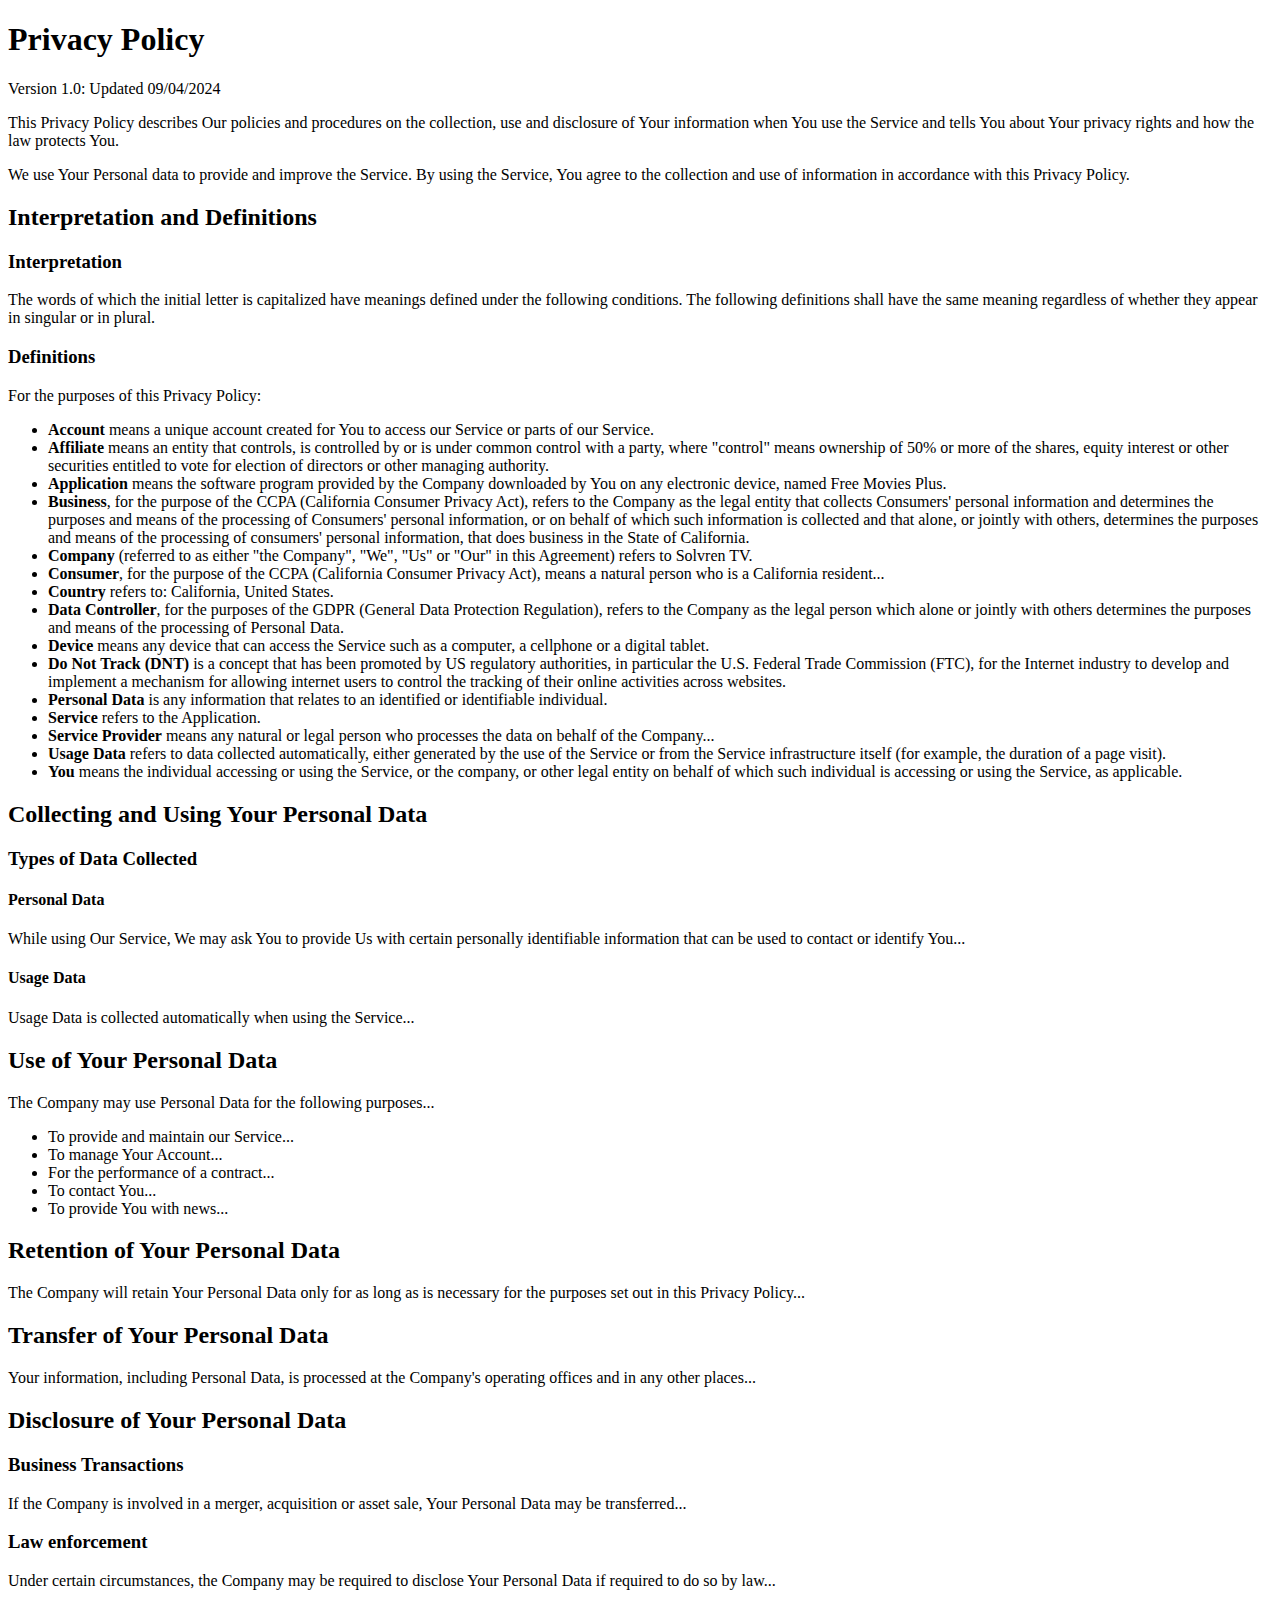
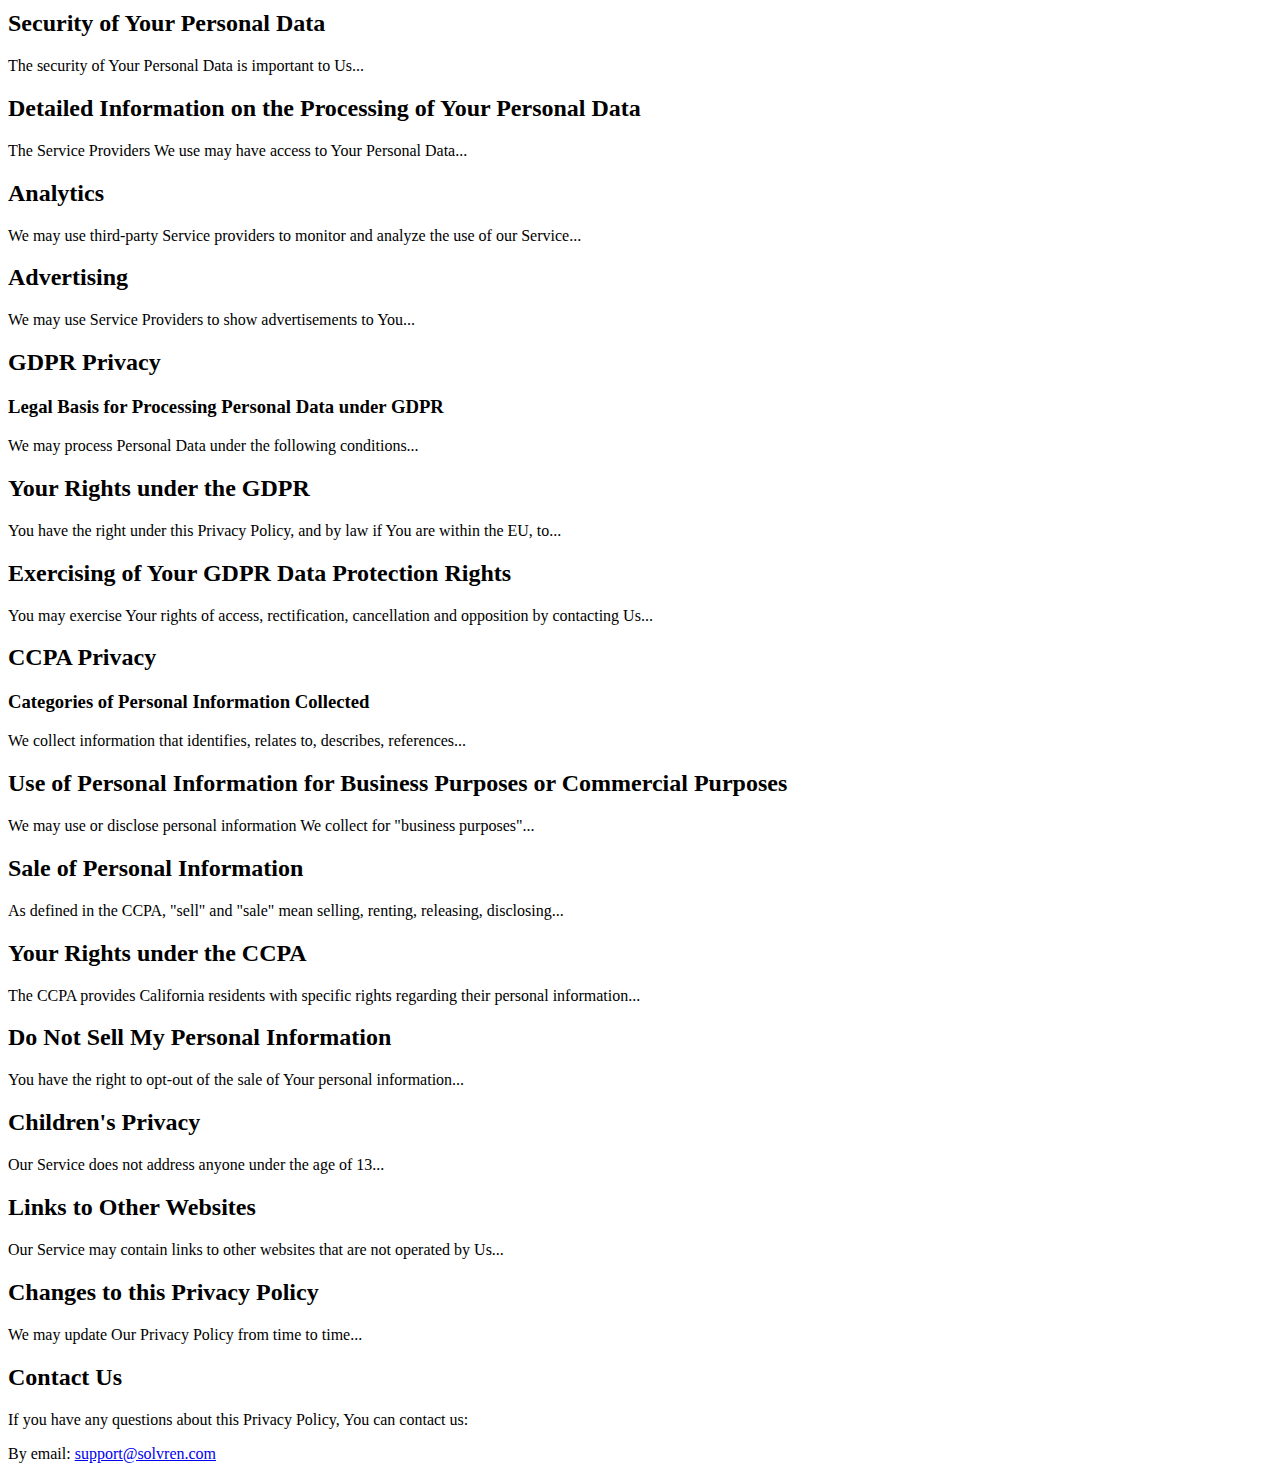
<file: privacy/index.html>
<!DOCTYPE html>
<html lang="en">

<head>
    <meta charset="UTF-8">
    <meta name="viewport" content="width=device-width, initial-scale=1.0">
    <title>Privacy Policy - Solvren TV</title>
</head>

<body>
    <h1>Privacy Policy</h1>
    <p>Version 1.0: Updated 09/04/2024</p>

    <p>This Privacy Policy describes Our policies and procedures on the collection, use and disclosure of Your
        information when You use the Service and tells You about Your privacy rights and how the law protects You.</p>

    <p>We use Your Personal data to provide and improve the Service. By using the Service, You agree to the collection
        and use of information in accordance with this Privacy Policy.</p>

    <h2>Interpretation and Definitions</h2>

    <h3>Interpretation</h3>
    <p>The words of which the initial letter is capitalized have meanings defined under the following conditions. The
        following definitions shall have the same meaning regardless of whether they appear in singular or in plural.
    </p>

    <h3>Definitions</h3>
    <p>For the purposes of this Privacy Policy:</p>

    <ul>
        <li><strong>Account</strong> means a unique account created for You to access our Service or parts of our
            Service.</li>
        <li><strong>Affiliate</strong> means an entity that controls, is controlled by or is under common control with a
            party, where "control" means ownership of 50% or more of the shares, equity interest or other securities
            entitled to vote for election of directors or other managing authority.</li>
        <li><strong>Application</strong> means the software program provided by the Company downloaded by You on any
            electronic device, named Free Movies Plus.</li>
        <li><strong>Business</strong>, for the purpose of the CCPA (California Consumer Privacy Act), refers to the
            Company as the legal entity that collects Consumers' personal information and determines the purposes and
            means of the processing of Consumers' personal information, or on behalf of which such information is
            collected and that alone, or jointly with others, determines the purposes and means of the processing of
            consumers' personal information, that does business in the State of California.</li>
        <li><strong>Company</strong> (referred to as either "the Company", "We", "Us" or "Our" in this Agreement)
            refers to Solvren TV.</li>
        <li><strong>Consumer</strong>, for the purpose of the CCPA (California Consumer Privacy Act), means a natural
            person who is a California resident...</li>
        <li><strong>Country</strong> refers to: California, United States.</li>
        <li><strong>Data Controller</strong>, for the purposes of the GDPR (General Data Protection Regulation), refers
            to the Company as the legal person which alone or jointly with others determines the purposes and means of
            the processing of Personal Data.</li>
        <li><strong>Device</strong> means any device that can access the Service such as a computer, a cellphone or a
            digital tablet.</li>
        <li><strong>Do Not Track (DNT)</strong> is a concept that has been promoted by US regulatory authorities, in
            particular the U.S. Federal Trade Commission (FTC), for the Internet industry to develop and implement a
            mechanism for allowing internet users to control the tracking of their online activities across websites.
        </li>
        <li><strong>Personal Data</strong> is any information that relates to an identified or identifiable individual.
        </li>
        <li><strong>Service</strong> refers to the Application.</li>
        <li><strong>Service Provider</strong> means any natural or legal person who processes the data on behalf of the
            Company...</li>
        <li><strong>Usage Data</strong> refers to data collected automatically, either generated by the use of the
            Service or from the Service infrastructure itself (for example, the duration of a page visit).</li>
        <li><strong>You</strong> means the individual accessing or using the Service, or the company, or other legal
            entity on behalf of which such individual is accessing or using the Service, as applicable.</li>
    </ul>

    <h2>Collecting and Using Your Personal Data</h2>
    <h3>Types of Data Collected</h3>
    <h4>Personal Data</h4>
    <p>While using Our Service, We may ask You to provide Us with certain personally identifiable information that can
        be used to contact or identify You...</p>

    <h4>Usage Data</h4>
    <p>Usage Data is collected automatically when using the Service...</p>

    <h2>Use of Your Personal Data</h2>
    <p>The Company may use Personal Data for the following purposes...</p>

    <ul>
        <li>To provide and maintain our Service...</li>
        <li>To manage Your Account...</li>
        <li>For the performance of a contract...</li>
        <li>To contact You...</li>
        <li>To provide You with news...</li>
    </ul>

    <h2>Retention of Your Personal Data</h2>
    <p>The Company will retain Your Personal Data only for as long as is necessary for the purposes set out in this
        Privacy Policy...</p>

    <h2>Transfer of Your Personal Data</h2>
    <p>Your information, including Personal Data, is processed at the Company's operating offices and in any other
        places...</p>

    <h2>Disclosure of Your Personal Data</h2>
    <h3>Business Transactions</h3>
    <p>If the Company is involved in a merger, acquisition or asset sale, Your Personal Data may be transferred...</p>

    <h3>Law enforcement</h3>
    <p>Under certain circumstances, the Company may be required to disclose Your Personal Data if required to do so by
        law...</p>

    <h2>Security of Your Personal Data</h2>
    <p>The security of Your Personal Data is important to Us...</p>

    <h2>Detailed Information on the Processing of Your Personal Data</h2>
    <p>The Service Providers We use may have access to Your Personal Data...</p>

    <h2>Analytics</h2>
    <p>We may use third-party Service providers to monitor and analyze the use of our Service...</p>

    <h2>Advertising</h2>
    <p>We may use Service Providers to show advertisements to You...</p>

    <h2>GDPR Privacy</h2>
    <h3>Legal Basis for Processing Personal Data under GDPR</h3>
    <p>We may process Personal Data under the following conditions...</p>

    <h2>Your Rights under the GDPR</h2>
    <p>You have the right under this Privacy Policy, and by law if You are within the EU, to...</p>

    <h2>Exercising of Your GDPR Data Protection Rights</h2>
    <p>You may exercise Your rights of access, rectification, cancellation and opposition by contacting Us...</p>

    <h2>CCPA Privacy</h2>
    <h3>Categories of Personal Information Collected</h3>
    <p>We collect information that identifies, relates to, describes, references...</p>

    <h2>Use of Personal Information for Business Purposes or Commercial Purposes</h2>
    <p>We may use or disclose personal information We collect for "business purposes"...</p>

    <h2>Sale of Personal Information</h2>
    <p>As defined in the CCPA, "sell" and "sale" mean selling, renting, releasing, disclosing...</p>

    <h2>Your Rights under the CCPA</h2>
    <p>The CCPA provides California residents with specific rights regarding their personal information...</p>

    <h2>Do Not Sell My Personal Information</h2>
    <p>You have the right to opt-out of the sale of Your personal information...</p>

    <h2>Children's Privacy</h2>
    <p>Our Service does not address anyone under the age of 13...</p>

    <h2>Links to Other Websites</h2>
    <p>Our Service may contain links to other websites that are not operated by Us...</p>

    <h2>Changes to this Privacy Policy</h2>
    <p>We may update Our Privacy Policy from time to time...</p>

    <h2>Contact Us</h2>
    <p>If you have any questions about this Privacy Policy, You can contact us:</p>
    <p>By email: <a href="mailto:support@solvren.com">support@solvren.com</a></p>
</body>

</html>
</file>
